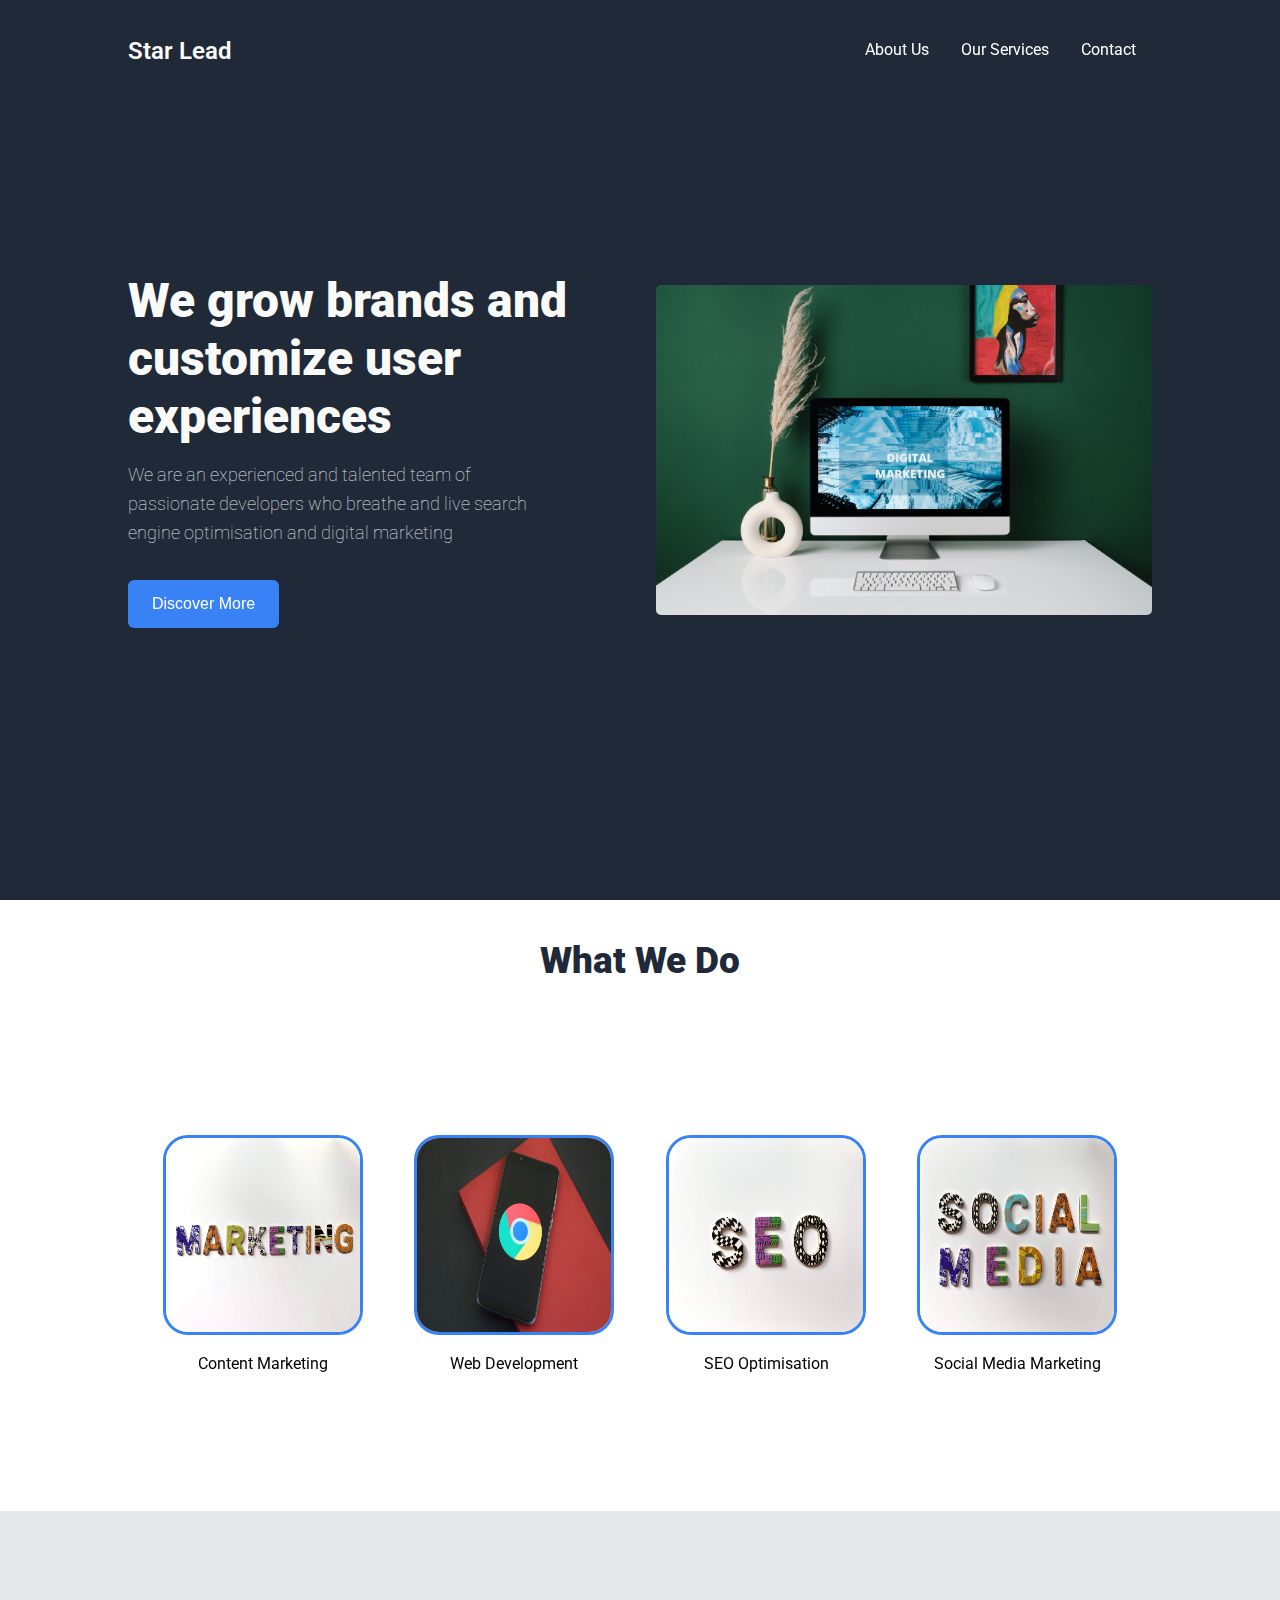
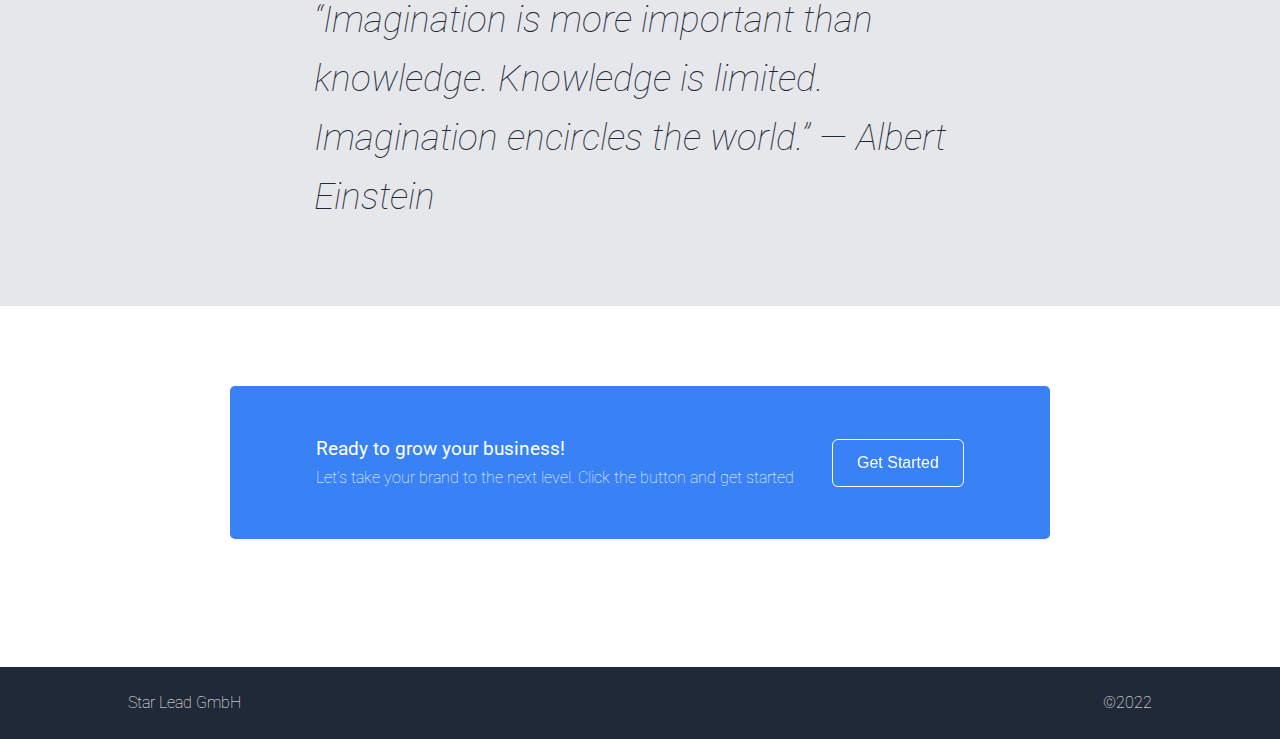
<file: index.html>
<!DOCTYPE html>
<html lang="en">
	<head>
		<meta charset="UTF-8" />
		<meta http-equiv="X-UA-Compatible" content="IE=edge" />
		<meta name="viewport" content="width=device-width, initial-scale=1.0" />
		<link rel="preconnect" href="https://fonts.googleapis.com" />
		<link rel="preconnect" href="https://fonts.gstatic.com" crossorigin />
		<link
			href="https://fonts.googleapis.com/css2?family=Roboto:ital,wght@0,100;0,300;0,400;0,900;1,300&display=swap"
			rel="stylesheet"
		/>
		<link rel="stylesheet" href="./main.css" />
		<title>Welcome to Star Lead | Digital Marketing Agency</title>
	</head>
	<body>
		<nav class="navbar section-padding">
			<h1 id="logo"><a href="./index.html">Star Lead</a></h1>

			<ul class="nav-links">
				<li class="hvr-underline-from-center">
					<a href="./pages/about.html"> About Us </a>
				</li>
				<li class="hvr-underline-from-center">
					<a href="./pages/services.html"> Our Services </a>
				</li>
				<li class="hvr-underline-from-center">
					<a href="./pages/contact.html"> Contact </a>
				</li>
			</ul>
		</nav>
		<header class="section-padding">
			<div class="hero-content">
				<h2>We grow brands and customize user experiences</h2>
				<p>
					We are an experienced and talented team of passionate developers who
					breathe and live search engine optimisation and digital marketing
				</p>
				<a href="./pages/services.html"
					><button class="button-primary hvr-grow">Discover more</button></a
				>
			</div>

			<figure class="hero-image">
				<img
					src="./assets/hero.jpg"
					alt="a monitor on the desk showcasing digital marketing"
				/>
			</figure>
		</header>
		<section class="highlight section-padding">
			<h3>What we do</h3>
			<div class="highlight-group">
				<figure class="highlight-container hvr-grow">
					<img src="./assets/content-marketing.jpg" alt="content-marketing image" />
					<figurecaption>content marketing</figurecaption>
				</figure>
				<figure class="highlight-container hvr-grow">
					<img src="./assets/web-dev.jpg" alt="web development image" />
					<figurecaption>web development</figurecaption>
				</figure>
				<figure class="highlight-container hvr-grow">
					<img src="./assets/seo.jpg" alt="seo image" />
					<figurecaption>SEO optimisation</figurecaption>
				</figure>
				<figure class="highlight-container hvr-grow">
					<img src="./assets/social-media.jpg" alt="social-media marketing image" />
					<figurecaption>social media marketing</figurecaption>
				</figure>
			</div>
		</section>
		<section class="quote section-margin section-padding">
			<blockquote>
				“Imagination is more important than knowledge. Knowledge is limited.
				Imagination encircles the world.” — Albert Einstein
			</blockquote>
		</section>
		<section class="cta section-margin section-padding">
			<div class="cta-content">
				<div class="cta-text">
					<h4>Ready to grow your business!</h4>
					<p>
						Let's take your brand to the next level. Click the button and get started
					</p>
				</div>
				<a href="./pages/contact.html"
					><button class="button-secondary hvr-grow">get started</button></a
				>
			</div>
		</section>
		<footer class="section-padding">
			<p>Star Lead GmbH</p>
			<p>&copy;2022</p>
		</footer>
	</body>
</html>
</file>
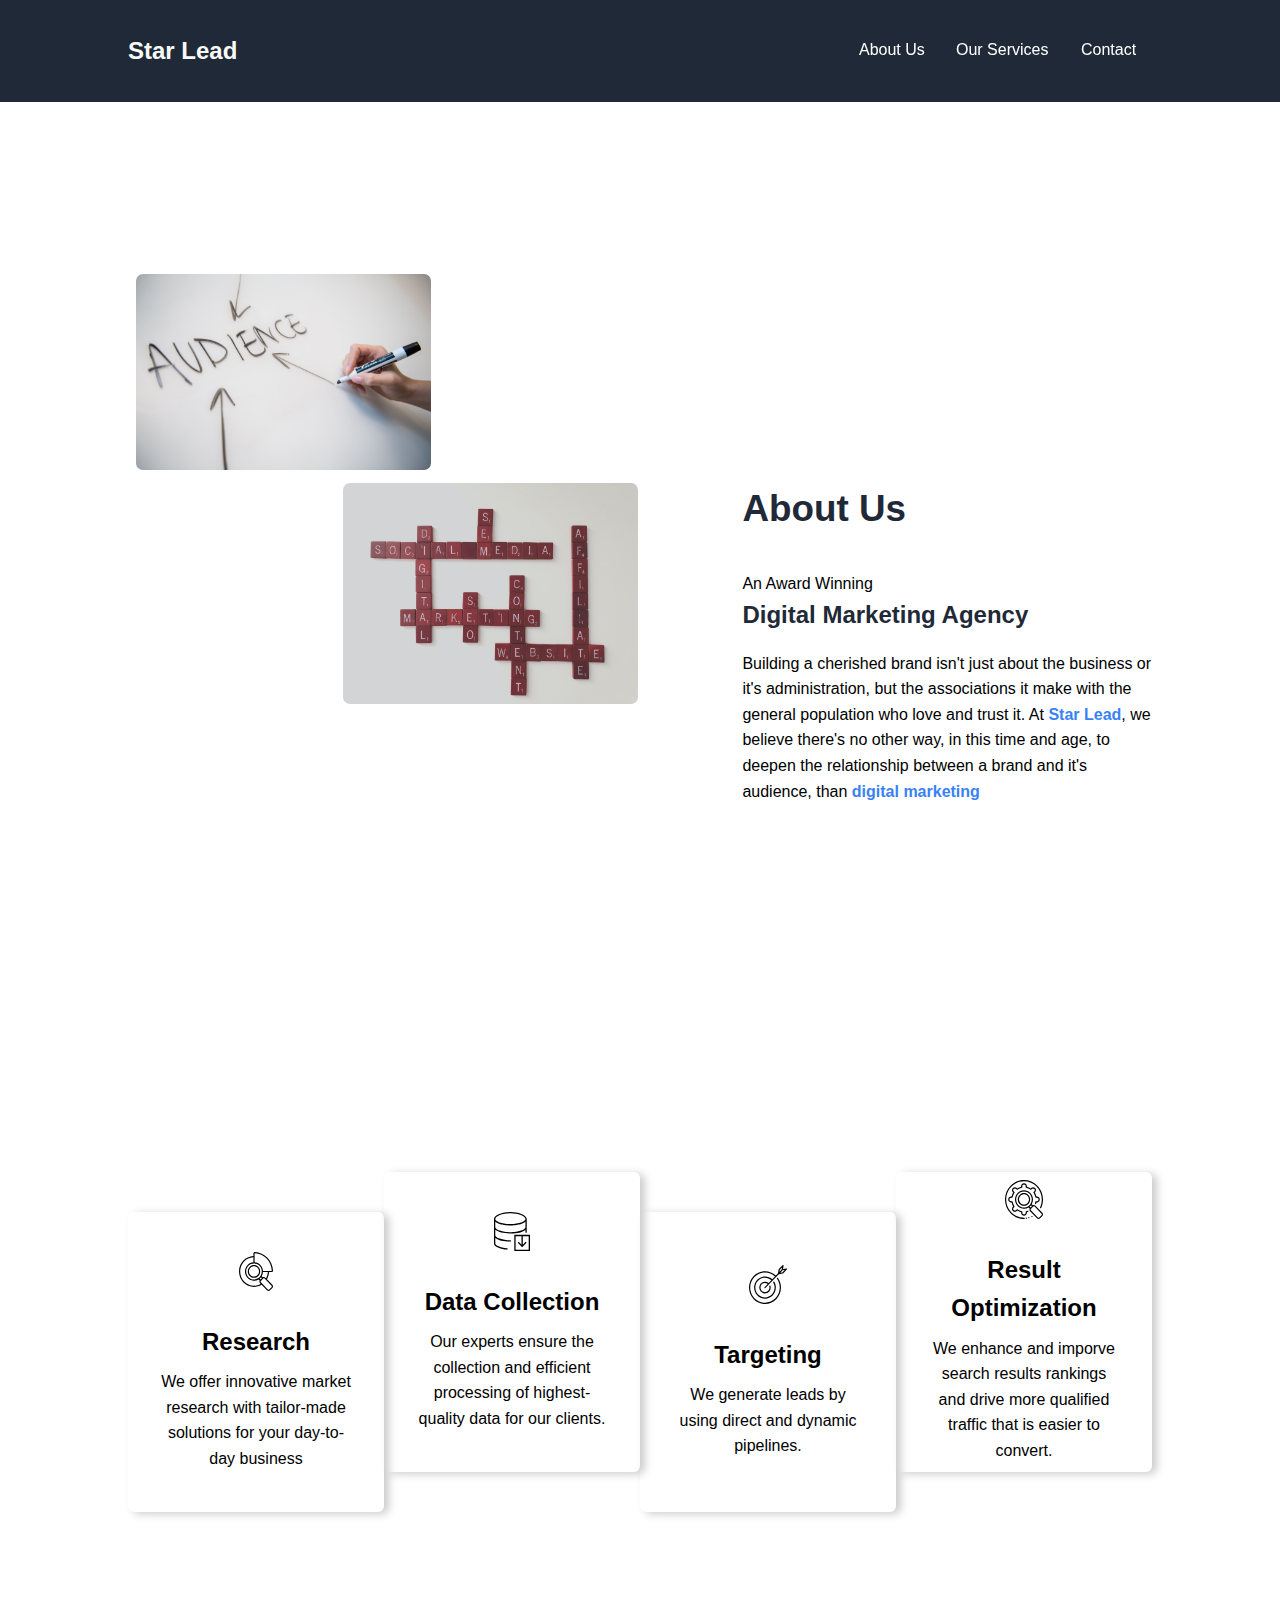
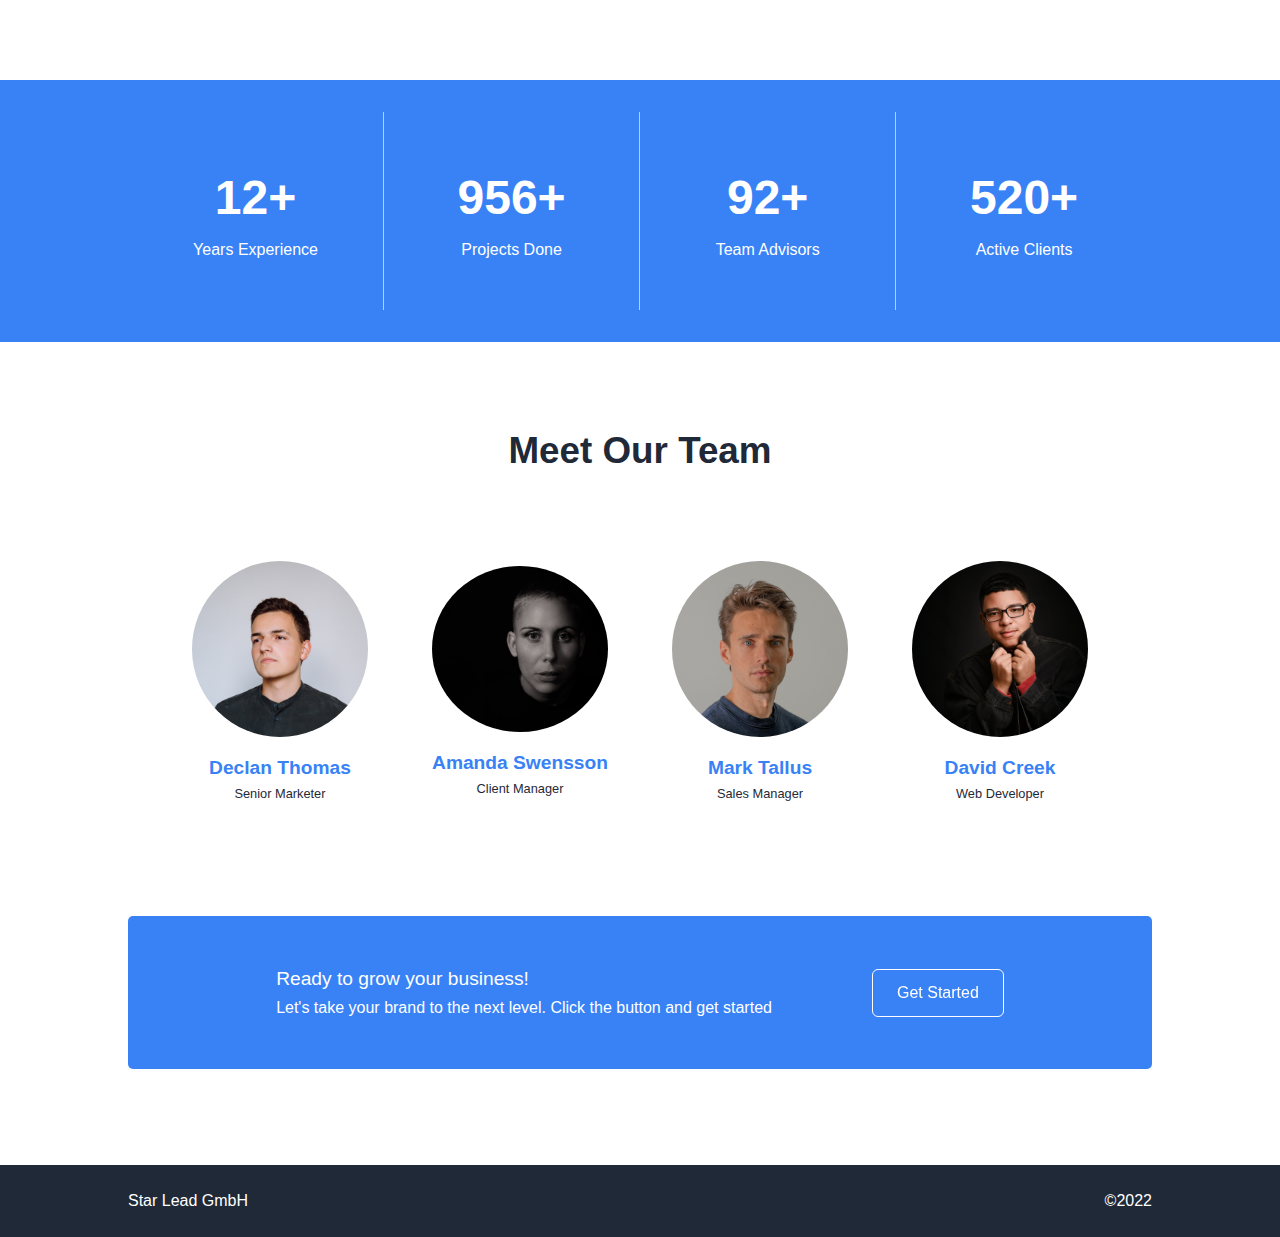
<file: pages/about.html>
<!DOCTYPE html>
<html lang="en">
	<head>
		<meta charset="UTF-8" />
		<meta http-equiv="X-UA-Compatible" content="IE=edge" />
		<meta name="viewport" content="width=device-width, initial-scale=1.0" />
		<link rel="stylesheet" href="../main.css" />
		<link rel="stylesheet" href="../css/about.css" />
		<title>Welcome to Star Lead | Digital Marketing Agency</title>
	</head>
	<body>
		<nav class="navbar section-padding">
			<h1 id="logo"><a href="../index.html"> Star Lead </a></h1>

			<ul class="nav-links">
				<li class="hvr-underline-from-center">
					<a href="./about.html"> About Us </a>
				</li>
				<li class="hvr-underline-from-center">
					<a href="./services.html"> Our Services </a>
				</li>
				<li class="hvr-underline-from-center">
					<a href="./contact.html"> Contact </a>
				</li>
			</ul>
		</nav>
		<section class="head section-padding section-margin">
			<figure class="image">
				<img src="../assets/about1.jpg" alt="digital marketing image" />
				<img src="../assets/content.jpg" alt="digital marketing image" />
			</figure>
			<div class="content">
				<h3>about us</h3>
				<h4>an award winning</h4>
				<span>digital marketing agency</span>
				<article>
					Building a cherished brand isn't just about the business or it's
					administration, but the associations it make with the general population
					who love and trust it. At <span> <strong> Star Lead</strong></span
					>, we believe there's no other way, in this time and age, to deepen the
					relationship between a brand and it's audience, than
					<span><strong> digital marketing </strong></span>
				</article>
			</div>
		</section>
		<section class="process section-margin section-padding">
			<figure class="card">
				<img src="../assets/research.svg" alt="research icon" />
				<h5>Research</h5>
				<p>
					We offer innovative market research with tailor-made solutions for your
					day-to-day business
				</p>
			</figure>
			<figure class="card">
				<img src="../assets/data.svg" alt="data icon" />
				<h5>Data Collection</h5>
				<p>
					Our experts ensure the collection and efficient processing of
					highest-quality data for our clients.
				</p>
			</figure>
			<figure class="card">
				<img src="../assets/targeting.svg" alt="target icon" />
				<h5>Targeting</h5>
				<p>We generate leads by using direct and dynamic pipelines.</p>
			</figure>
			<figure class="card">
				<img src="../assets/result.svg" alt="result icon" />
				<h5>Result Optimization</h5>
				<p>
					We enhance and imporve search results rankings and drive more qualified
					traffic that is easier to convert.
				</p>
			</figure>
		</section>
		<section class="banner section-margin section-padding">
			<div class="figure">
				<h5>12+</h5>
				<p>years experience</p>
			</div>
			<div class="figure">
				<h5>956+</h5>
				<p>projects done</p>
			</div>
			<div class="figure">
				<h5>92+</h5>
				<p>team advisors</p>
			</div>
			<div class="figure">
				<h5>520+</h5>
				<p>active clients</p>
			</div>
		</section>
		<section class="team section-margin section-padding">
			<h2>meet our team</h2>
			<div class="card-group">
				<figure class="team-card">
					<img src="../assets/Declan.jpg" alt="client manager photo" />
					<div class="person-details">
						<h5>declan thomas</h5>
						<p>senior marketer</p>
					</div>
				</figure>
				<figure class="team-card">
					<img src="../assets/amanda.jpg" alt="client manager photo" />
					<div class="person-details">
						<h5>amanda swensson</h5>
						<p>client manager</p>
					</div>
				</figure>
				<figure class="team-card">
					<img src="../assets/mark.jpg" alt="client manager photo" />
					<div class="person-details">
						<h5>mark tallus</h5>
						<p>sales manager</p>
					</div>
				</figure>
				<figure class="team-card">
					<img src="../assets/david.jpg" alt="client manager photo" />
					<div class="person-details">
						<h5>david creek</h5>
						<p>web developer</p>
					</div>
				</figure>
			</div>
		</section>
		<section class="cta section-margin">
			<div class="cta-content">
				<div class="cta-text">
					<h4>Ready to grow your business!</h4>
					<p>
						Let's take your brand to the next level. Click the button and get started
					</p>
				</div>
				<a href="./contact.html"
					><button class="button-secondary hvr-grow">get started</button></a
				>
			</div>
		</section>
		<footer class="section-padding">
			<p>Star Lead GmbH</p>
			<p>&copy;2022</p>
		</footer>
	</body>
</html>
</file>
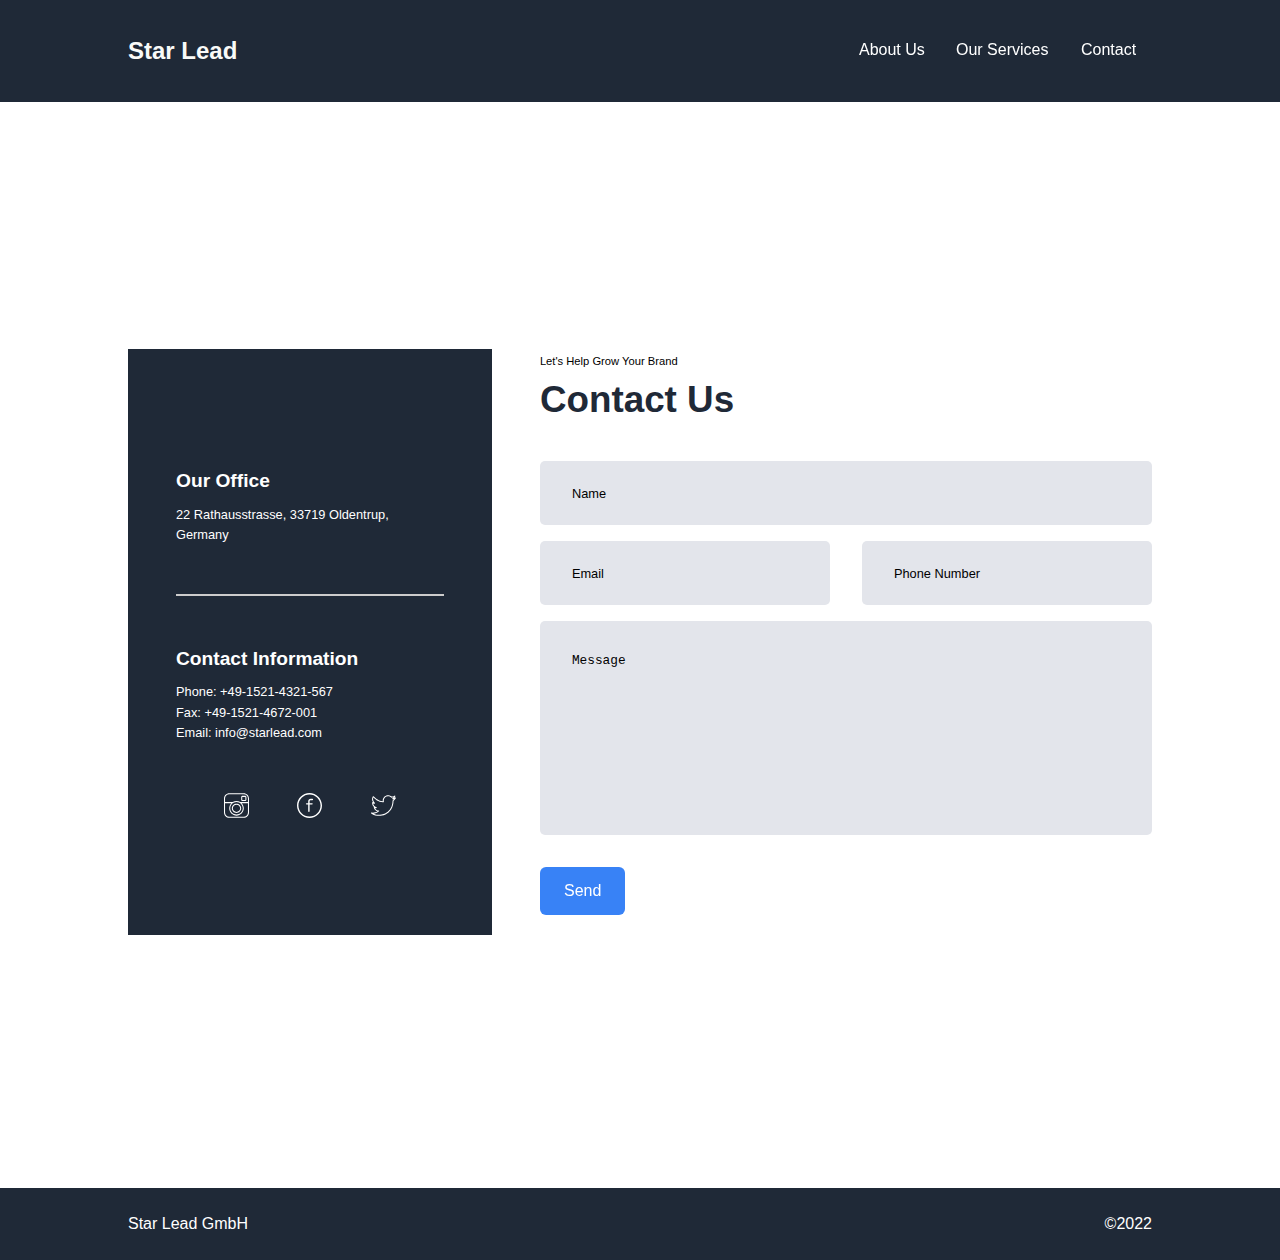
<file: pages/contact.html>
<!DOCTYPE html>
<html lang="en">
	<head>
		<meta charset="UTF-8" />
		<meta http-equiv="X-UA-Compatible" content="IE=edge" />
		<meta name="viewport" content="width=device-width, initial-scale=1.0" />
		<link rel="stylesheet" href="../main.css" />
		<link rel="stylesheet" href="../css/contact.css" />
		<title>Welcome to Star Lead | Digital Marketing Agency</title>
	</head>
	<body>
		<nav class="navbar section-padding">
			<h1 id="logo"><a href="../index.html"> Star Lead </a></h1>

			<ul class="nav-links">
				<li class="hvr-underline-from-center">
					<a href="./about.html"> About Us </a>
				</li>
				<li class="hvr-underline-from-center">
					<a href="./services.html"> Our Services </a>
				</li>
				<li class="hvr-underline-from-center">
					<a href="./contact.html"> Contact </a>
				</li>
			</ul>
		</nav>
		<section class="contact section-padding">
			<div class="info">
				<h4>our office</h4>
				<p>22 Rathausstrasse, 33719 Oldentrup, Germany</p>
				<div class="divider"></div>
				<h4>contact information</h4>
				<p><span> Phone:</span> +49-1521-4321-567</p>
				<p><span> Fax:</span> +49-1521-4672-001</p>
				<p><span> Email:</span> info@starlead.com</p>
				<div class="socials">
					<a href="https://www.instagram.com/damy.goes/" target="_blank"
						><img src="../assets/instagram.svg" alt="instagram logo" class="hvr-grow"
					/></a>
					<a
						href="https://www.facebook.com/profile.php?id=100010462448195"
						target="_blank"
						><img src="../assets/facebook.svg" alt="facebook logo" class="hvr-grow"
					/></a>
					<a href="https://twitter.com/damy_goes" target="_blank"
						><img src="../assets/twitter.svg" alt="twitter logo" class="hvr-grow"
					/></a>
				</div>
			</div>
			<div class="form-container">
				<span>Let's help grow your brand</span>
				<h3>contact us</h3>
				<form action="#" method="get">
					<input type="text" name="name" id="name" placeholder="Name" required />
					<div>
						<input
							type="email"
							name="email"
							id="email"
							placeholder="Email"
							required
						/>
						<input type="tel" name="phone" id="phone" placeholder="Phone Number" />
					</div>
					<textarea
						name="message"
						id="message"
						cols="30"
						rows="10"
						placeholder="Message"
						required
					></textarea>
					<button type="submit" class="button-primary hvr-grow">send</button>
				</form>
			</div>
		</section>
		<footer class="section-padding">
			<p>Star Lead GmbH</p>
			<p>&copy;2022</p>
		</footer>
	</body>
</html>
</file>
<file: css/about.css>
/* ABOUT PAGE */
/* ********************* */
/* Head */
/* ********************* */

.head {
	display: flex;
	justify-content: space-between;
	align-items: center;
	height: 100vh;
	color: var(--subtext-color);
	margin-top: 12rem;
	/* margin: 4rem 0; */
	position: relative;
	/* background-color: #1f2937; */
}

.image {
	display: flex;
	justify-content: center;
	align-items: center;
	width: 60%;
	height: 100%;
	margin-right: 3rem;
	position: relative;
}

.image img {
	width: 60%;
	height: auto;
	border: 8px solid var(--subtext-color);
	outline: none;
	position: absolute;
	border-radius: 15px;
}

.image img:first-child {
	top: 30%;
	right: 0;
	z-index: 1;
	/* border: 1px solid red; */
}

.image img:nth-child(2) {
	top: 5%;
	left: 0;
}

.content {
	display: flex;
	flex-direction: column;
	justify-content: center;
	align-items: flex-start;
	max-width: 40%;
	margin-left: 3rem;
}

.content h3 {
	font-size: 2.3rem;
	font-weight: 900;
	color: var(--main-color);
	margin-bottom: 2rem;
	text-transform: capitalize;
}

.content h4 {
	font-size: 1rem;
	font-weight: 100;
	color: var(--accent-color);
	text-transform: capitalize;
}

.content > span {
	font-size: 1.5rem;
	font-weight: 800;
	color: var(--main-color);
	margin-bottom: 1rem;
	text-transform: capitalize;
}

.content article {
	font-size: 1rem;
	font-weight: 100;
	color: var(--accent-color);
}

.content article span {
	color: var(--secondary-color);
	/* color: #1f2937; */
	font-weight: 900;
}

/* ********************* */
/* Process */
/* ********************* */
.process {
	display: flex;
	justify-content: space-evenly;
	align-items: center;
	width: 100%;
	margin-bottom: 6rem;
}

.card {
	display: flex;
	flex-direction: column;
	justify-content: center;
	align-items: center;
	width: 300px;
	height: 300px;
	padding: 2rem;
	text-align: center;
	border: none;
	border-radius: 6px;
	box-shadow: 5px 2px 8px var(--box-shadow-color);
}

.card:nth-child(2n) {
	margin-bottom: 5rem;
}

.card img {
	width: 20%;
	margin-bottom: 2rem;
}

.card h5 {
	font-size: 1.5rem;
	margin-bottom: 0.5rem;
}

/* ********************* */
/* Team */
/* ********************* */
.team {
	display: flex;
	flex-direction: column;
	justify-content: flex-start;
	align-items: center;
	/* width: 100%; */
}

.team h2 {
	font-size: 2.3rem;
	font-weight: 900;
	color: #1f2937;
	margin-bottom: 3rem;
	text-transform: capitalize;
}

.card-group {
	display: flex;
	justify-content: space-evenly;
	align-items: center;
	width: 100%;
	padding: 2rem;
}

.team-card {
	display: flex;
	flex-direction: column;
	justify-content: center;
	align-items: center;
	margin: 0 2rem;
	width: 100%;
}

.team-card img {
	width: 100%;
	height: 100%;
	border-radius: 50%;
}

.person-details {
	display: flex;
	flex-direction: column;
	justify-content: center;
	align-items: center;
	margin-top: 1rem;
}

.person-details h5 {
	font-size: 1.2rem;
	font-weight: 900;
	color: var(--secondary-color);
	text-transform: capitalize;
}

.person-details p {
	font-size: 0.8rem;
	font-weight: 100;
	color: var(--main-color);
	text-transform: capitalize;
}
</file>
<file: css/contact.css>
/* ********************* */
/* CONTACT PAGE */
/* ********************* */
.contact {
	display: flex;
	justify-content: center;
	align-items: center;
	width: 100%;
	height: 100vh;
	gap: 3rem;
	margin-top: 12rem;
}

.contact .info {
	display: flex;
	flex-direction: column;
	justify-content: center;
	align-items: flex-start;
	flex-wrap: wrap;
	max-width: 40%;
	height: 70%;
	padding: 3rem;
	background-color: var(--main-color);
	color: var(--subtext-color);
	border: none;
}

.info h4 {
	font-size: 1.2rem;
	font-weight: 600;
	text-transform: capitalize;
	margin-bottom: 0.5rem;
}

.divider {
	color: var(--box-shadow-color);
	border: 1px solid var(--box-shadow-color);
	width: 100%;
	margin: 3rem 0;
}

.info p {
	font-size: 0.8rem;
	font-weight: 100;
}

.socials {
	display: flex;
	justify-content: space-evenly;
	align-items: center;
	width: 100%;
	margin-top: 3rem;
}

.contact .form-container {
	display: flex;
	flex-direction: column;
	justify-content: flex-start;
	align-items: flex-start;
	width: 60%;
}

.socials img {
	width: 25px;
	height: 25px;
	cursor: pointer;
}

.form-container {
	display: flex;
	flex-direction: column;
	justify-content: flex-start;
	align-items: center;
}

.form-container h3 {
	font-size: 2.3rem;
	font-weight: 900;
	color: var(--main-color);
	margin-bottom: 2rem;
	text-transform: capitalize;
}

.form-container span {
	font-size: 0.7rem;
	font-weight: 100;
	color: var(--accent-color);
	margin-bottom: 0;
	text-transform: capitalize;
}

form {
	display: flex;
	flex-direction: column;
	justify-content: center;
	align-items: flex-start;
	width: 100%;
	gap: 1rem;
}

form input {
	height: 2rem;
	padding: 2rem;
	border: none;
	border-radius: 5px;
	background-color: var(--form-input-color);
	width: 100%;
}

form div {
	display: flex;
	justify-content: center;
	align-items: center;
	gap: 2rem;
	width: 100%;
}

form div input {
	width: 50%;
}

form input::placeholder,
textarea::placeholder {
	font-size: 0.8rem;
	font-weight: 100;
	color: var(--accent-color);
}

textarea {
	width: 100%;
	height: auto;
	padding: 2rem;
	background-color: var(--form-input-color);
	border-radius: 5px;
}

textarea::-webkit-resizer {
	display: none;
}

form button {
	margin: 1rem 0;
}
</file>
<file: main.css>
/* ********************* */
/* Reset */
/* ********************* */
* {
	border: 0;
	margin: 0;
	padding: 0;
	box-sizing: border-box;
}

/* ********************* */
/* General Styles */
/* ********************* */
:root {
	--main-color: #1f2937;
	--secondary-color: #3882f6;
	--text-color: #f9faf8;
	--secondary-text-color: #e5e7eb;
	--subtext-color: #fff;
	--accent-color: #000;
	--box-shadow-color: #ccc;
	--form-input-color: #e3e5eb;
}
html,
body {
	font-family: "Roboto", sans-serif;
	line-height: 1.6;
	scroll-behavior: smooth;
	overflow-x: hidden;
}

li {
	list-style-type: none;
	padding-bottom: 0.2rem;
}

a {
	text-decoration: none;
	color: inherit;
}

/* ********************* */
/* Banner */
/* ********************* */
.banner {
	display: flex;
	justify-content: space-evenly;
	align-items: center;
	width: 100%;
	/* height: 30vh; */
	background-color: var(--secondary-color);
	color: var(--subtext-color);
	margin: 3rem 0 6rem 0;
}

.figure {
	display: flex;
	flex-direction: column;
	justify-content: center;
	align-items: center;
	padding: 3rem;
	width: 30%;
	border-right: 1px solid var(--box-shadow-color);
}

.figure:last-child {
	border-right: none;
}

.figure h5 {
	font-size: 3rem;
}

.figure p {
	font-size: 1rem;
	font-weight: 100;
	text-transform: capitalize;
}

/* ********************* */
/* Utility Classes */
/* ********************* */
.section-margin {
	margin: 3rem 0;
}

.section-padding {
	padding: 2rem 8rem;
}

.button-primary {
	color: var(--subtext-color);
	background-color: var(--secondary-color);
	font-size: 1rem;
	font-weight: 200;
	padding: 0.8rem 1.5rem;
	min-width: 5rem;
	min-height: 3rem;
	border: none;
	border-radius: 6px;
	text-transform: capitalize;
	cursor: pointer;
}

.button-secondary {
	color: var(--subtext-color);
	background-color: transparent;
	border: 1px solid var(--subtext-color);
	font-size: 1rem;
	font-weight: 200;
	padding: 0.8rem 1.5rem;
	min-width: 5rem;
	min-height: 3rem;
	border-radius: 6px;
	text-transform: capitalize;
	cursor: pointer;
}
/* ********************* */
/* HOVER ANIMATIONS */
/* ********************* */
/* Underline From Center */
.hvr-underline-from-center {
	display: inline-block;
	vertical-align: middle;
	-webkit-transform: perspective(1px) translateZ(0);
	transform: perspective(1px) translateZ(0);
	box-shadow: 0 0 1px rgba(0, 0, 0, 0);
	position: relative;
	overflow: hidden;
}
.hvr-underline-from-center:before {
	content: "";
	position: absolute;
	z-index: -1;
	left: 51%;
	right: 51%;
	bottom: 0;
	background: var(--secondary-color);
	height: 4px;
	-webkit-transition-property: left, right;
	transition-property: left, right;
	-webkit-transition-duration: 0.3s;
	transition-duration: 0.3s;
	-webkit-transition-timing-function: ease-out;
	transition-timing-function: ease-out;
}
.hvr-underline-from-center:hover:before,
.hvr-underline-from-center:focus:before,
.hvr-underline-from-center:active:before {
	left: 0;
	right: 0;
}

/* Grow */
.hvr-grow {
	display: inline-block;
	vertical-align: middle;
	-webkit-transform: perspective(1px) translateZ(0);
	transform: perspective(1px) translateZ(0);
	box-shadow: 0 0 1px rgba(0, 0, 0, 0);
	-webkit-transition-duration: 0.3s;
	transition-duration: 0.3s;
	-webkit-transition-property: transform;
	transition-property: transform;
}
.hvr-grow:hover,
.hvr-grow:focus,
.hvr-grow:active {
	-webkit-transform: scale(1.1);
	transform: scale(1.1);
}

/* ********************************************** */
/* ********************* */
/* Navbar */
/* ********************* */
nav {
	display: flex;
	justify-content: space-between;
	align-items: center;
	color: var(--subtext-color);
	background-color: var(--main-color);
	position: fixed;
	top: 0;
	left: 0;
	z-index: 5;
	width: 100vw;
}

#logo {
	font-size: 1.5rem;
	color: var(--text-color);
	font-weight: 600;
	cursor: pointer;
}

.nav-links {
	display: flex;
	justify-content: flex-end;
	align-items: center;
	flex: 1;
}

.nav-links li {
	margin: 0 1rem;
}

/* ********************* */
/* Header/Hero Section */
/* ********************* */
header {
	display: flex;
	justify-content: space-between;
	align-items: center;
	height: 100vh;
	color: var(--subtext-color);
	background-color: var(--main-color);
}

.hero-content {
	display: flex;
	flex-direction: column;
	justify-content: center;
	align-items: flex-start;
	flex-wrap: wrap;
	max-width: 50%;
	margin-right: 1rem;
	text-align: left;
}

.hero-content > h2 {
	color: var(--text-color);
	font-weight: 900;
	font-size: 3rem;
	line-height: 1.2;
}

.hero-content > p {
	color: var(--secondary-text-color);
	font-weight: 100;
	font-size: 1.125rem;
	margin: 1rem 6rem 2rem 0;
}

.hero-image {
	display: flex;
	justify-content: center;
	align-items: center;
	width: 50%;
	height: auto;
	border: none;
}

.hero-image img {
	width: 100%;
	height: 100%;
	border: none;
	outline: none;
	border-radius: 5px;
}

/* ********************* */
/* Highlight Section */
/* ********************* */
.highlight {
	display: flex;
	flex-direction: column;
	justify-content: center;
	align-items: center;
	/* height: 50vh; */
}

.highlight h3 {
	font-size: 2.3rem;
	font-weight: 900;
	color: var(--main-color);
	margin-bottom: 3rem;
	text-transform: capitalize;
}

.highlight-group {
	display: flex;
	justify-content: space-evenly;
	align-items: center;
	width: 100%;
	margin: 6rem 0;
}

.highlight-container {
	display: flex;
	/* flex-direction: column; */
	justify-content: center;
	align-items: center;
	flex-wrap: wrap;
	width: 200px;
	height: 200px;
	margin: 0 1rem;
}

.highlight-container img {
	width: 100%;
	height: 100%;
	border: 3px solid var(--secondary-color);
	border-radius: 25px;
	/* box-shadow: 1px 1px 8px #3882f6; */
}

.highlight-container figurecaption {
	margin-top: 1rem;
	font-size: 1rem;
	text-transform: capitalize;
}

/* ********************* */
/* Block Quote / Testimonial */
/* ********************* */
.quote {
	display: flex;
	justify-content: center;
	align-items: center;
	flex-wrap: wrap;
	/* height: 50vh; */
	background-color: var(--secondary-text-color);
}

.quote blockquote {
	font-size: 2.3rem;
	font-weight: 100;
	font-style: italic;
	max-width: 70%;
	padding: 0 2rem;
	color: var(--main-color);
	margin: 3rem 0;
}

/* ********************* */
/* CTA Section */
/* ********************* */
.cta {
	display: flex;
	justify-content: center;
	align-items: center;
	/* height: 30vh; */
}
.cta-content {
	display: flex;
	justify-content: space-evenly;
	align-items: center;
	padding: 3rem;
	width: 80%;
	/* height: 40%; */
	border-radius: 5px;
	color: var(--subtext-color);
	background-color: var(--secondary-color);
}

.cta-text h4 {
	font-size: 1.2rem;
	font-weight: 400;
}

.cta-text p {
	font-size: 1rem;
	font-weight: 100;
}

/* ********************* */
/* Footer */
/* ********************* */
footer {
	display: flex;
	justify-content: space-between;
	align-items: center;
	background-color: var(--main-color);
	color: var(--subtext-color);
	height: 8vh;
	font-size: 1rem;
	font-weight: 100;
	margin-top: 6rem;
}
</file>
